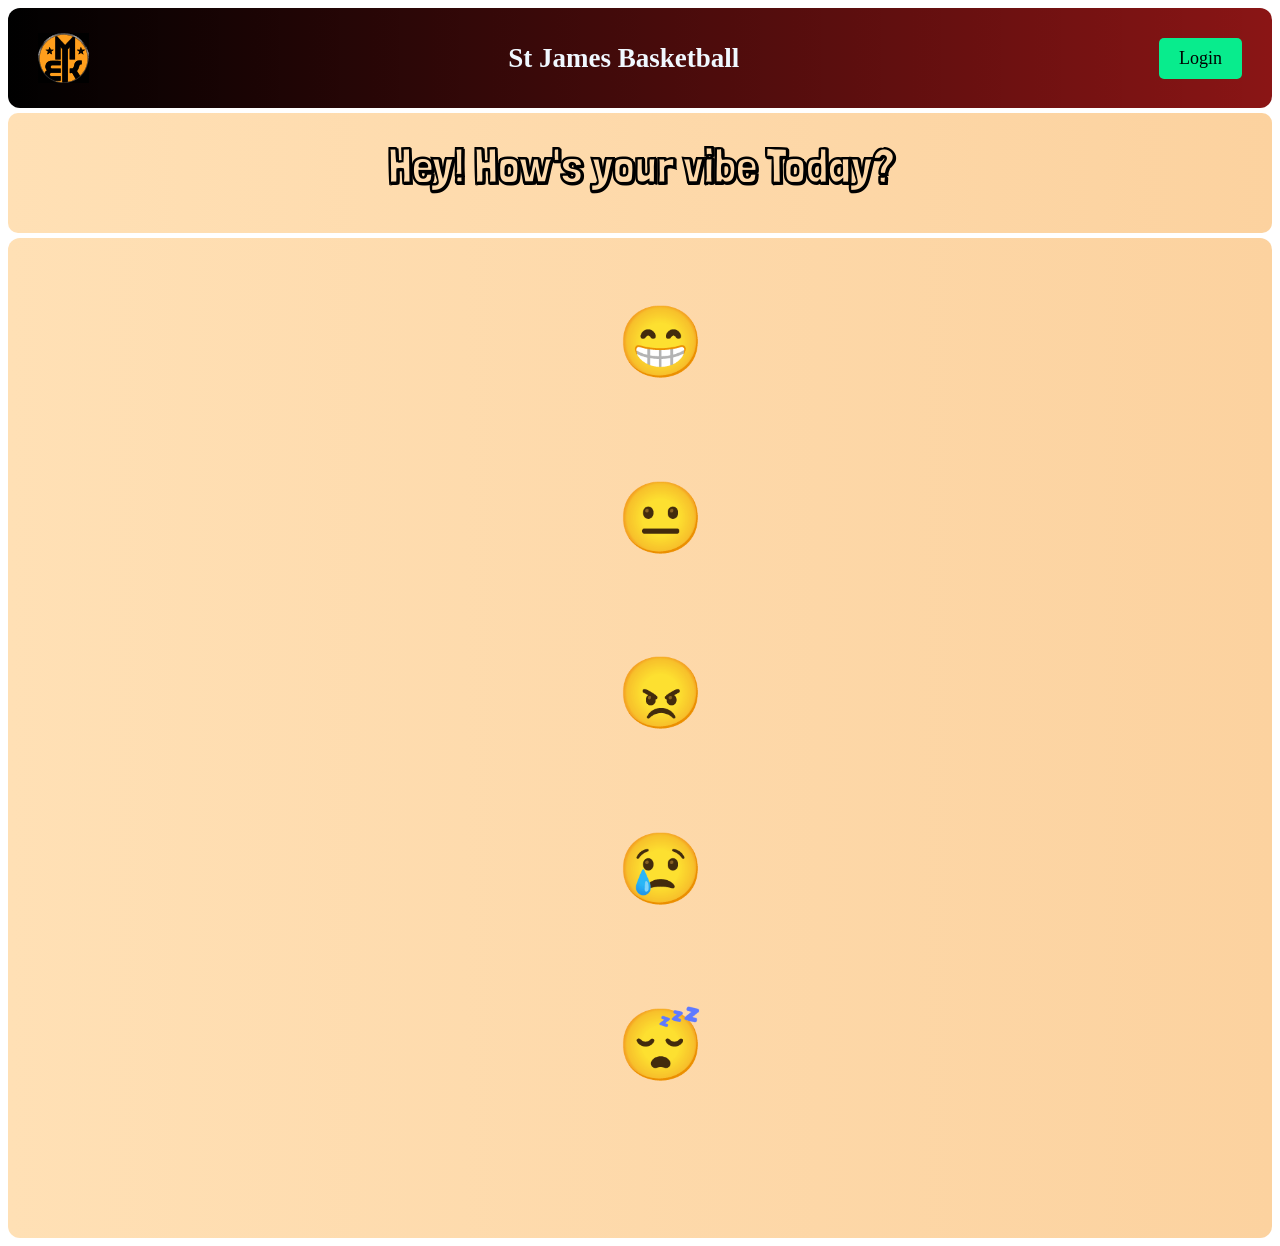
<file: index.html>
<!DOCTYPE html PUBLIC "-//W3C//DTD HTML 4.01//EN" "http://www.w3.org/TR/html4/strict.dtd">
<html>
<head>
  <meta http-equiv="Content-Type" content="text/html; charset=utf-8">
  <meta http-equiv="Content-Style-Type" content="text/css">
  <title></title>
  <meta name="Generator" content="Cocoa HTML Writer">
  <meta name="CocoaVersion" content="2487.6">
  <link rel="preconnect" href="https://fonts.googleapis.com">
  <link rel="preconnect" href="https://fonts.gstatic.com" crossorigin>
  <link href="https://fonts.googleapis.com/css2?family=Amatic+SC:wght@400;700&family=Annie+Use+Your+Telescope&family=Londrina+Shadow&display=swap" rel="stylesheet">
  <style>
    /* Global styles (default styles for all screen sizes) */
    .nav {
      background-color: black;
      display: flex;
      align-items: center;
      flex-wrap: wrap;
      height: 80px;
      justify-content: space-between;
      padding: 10px 30px;
      background: linear-gradient(to right, #000000, rgba(128, 0, 0, 0.917));
      border-radius: 12px;
    }

    html {
      scroll-behavior: smooth;
    }

    .londrina-shadow-regular {
      font-family: "Londrina Shadow", sans-serif;
      font-weight: 400;
      font-style: normal;
      color: black;
      font-size: 45px;
    }

    .home {
      display: flex;
      justify-content: center;
      align-items: center;
      height: fit-content;
    }

    .login {
      background-color: #08ec8d;
      color: black;
      padding: 10px 20px;
      border-radius: 5px;
      font-size: large;
      cursor: pointer;
      transition: background-color 0.3s ease;
    }

    .login:hover {
      background-color: #04a56d;
      color: white;
    }

    .search {
      display: flex;
      color: aliceblue;
      font-size: large;
    }

    .logo-container {
      display: flex;
      background-color: black;
      padding: 5px;
      border-radius: 8px;
      height: 100px;
    }

    .logo {
      display: flex;
      height: 50px;
      width: auto;
    }

    logo :first-child {
      height: 20px;
      width: 2px;
    }

    .login:hover {
      cursor: pointer;
      text-decoration: underline;
    }

    .question-container {
      display: flex;
      flex-direction: row;
      height: 100px;
      background: linear-gradient(to right, #ffe0b5, #fcd29f);
      background-color: rgb(253, 200, 132);
      padding: 10px;
      border-radius: 10px;
      margin-top: 5px;
      margin-bottom: 5px;
      align-content: center;
      justify-content: center;
    }

    .list-container {
      display: flex;
      flex-direction: row;
      height: 1000px;
      background: linear-gradient(to right, #ffe0b5, #fcd29f);
      background-color: rgba(0, 67, 223, 0.802);
      border-radius: 12px;
      align-content: center;
      justify-content: center;
    }

    .feeling-question {
      font-family: "Londrina Shadow", sans-serif;
      color: black;
      font-size: 3rem;
      font-weight: bold;
      text-align: center;
      margin: 5px;
      padding: 10px;
      transition: transform 0.3s;
    }

    .feeling-question:hover {
      transform: scale(1.05); /* subtle zoom effect */
      color: #f09819;
    }

    li {
      display: flex;
      flex-direction: row;
      justify-content: center;
      align-content: center;
      width: max-content;
      height: fit-content;
      font-size: xx-large;
    }

    .logo:hover {
      cursor: pointer;
      text-decoration: underline;
    }

    li:focus {
      outline: 3px solid #8e44ad;
    }

    li > h1 {
      font-size: 70px;

    }

    .happy:hover {
      transform: scale(1.05);
      transition: transform 0.2s ease-in-out;
      cursor: pointer;
      border: 10px solid greenyellow; /* Gold */
      border-radius: 10px;
    }

    .chillin:hover {
      transform: scale(1.05);
      transition: transform 0.2s ease-in-out;
      cursor: pointer;
      border: 10px solid #00BFFF; /* Deep Sky Blue */
      border-radius: 10px;
    }

    .sad:hover {
      transform: scale(1.05);
      transition: transform 0.2s ease-in-out;
      cursor: pointer;
      border: 10px solid #9370DB; /* Medium Purple */
      border-radius: 10px;
    }

    .needHelp:hover {
      transform: scale(1.05);
      transition: transform 0.2s ease-in-out;
      cursor: pointer;
      border: 10px solid #FF6347; /* Tomato */
      border-radius: 10px;
    }

    .sleepy:hover {
      transform: scale(1.05);
      transition: transform 0.2s ease-in-out;
      cursor: pointer;
      border: 10px solid #47e3ff87; /* Tomato */
      border-radius: 10px;
    }

    /* Tablet-specific styles */
    @media screen and (min-width: 500px) and (max-width: 900px) {
      .nav {
        display: flex;
        flex-wrap: wrap;
        flex-direction: column;
        align-items: center;
        justify-content: space-between;
        padding: 15px 10px;
      }

      .londrina-shadow-regular {
        font-size: 35px;
      }

      .home {
        text-align: center;
        display: flex;
        justify-content: center;
        align-items: center;
        height: fit-content;
      }

      .login {
        font-size: medium;
        padding: 10px 15px;
      }

      .search {
        font-size: medium;
      }

      .logo-container {
        height: 80px;
        justify-content: center;
      }

      .list-container {
        flex-direction: row;
        height: auto;
        justify-content: center;
      }

      li {
        font-size: large;
        margin: 10px 0;
      }

      .feeling-question {
        font-size: 2rem;
      }

      .feeling-question:hover {
        transform: scale(1.03); /* smaller zoom effect */
      }
    }
  </style>
</head>
<body>
  <nav class="nav container">
    <div class="logo">
      <img src="svgImages/logo.svg">
    </div>
    <div class="search">
      <h1>St James Basketball</h1>
    </div>
    <div class="login">Login</div>
  </nav>
  </div>
  <div class="question-container">
    <h1 class="feeling-question">Hey! How's your vibe Today?</h1>
  </div>
  <div class="list-container">
    <ul>
      <li class="happy">
        <h1>😁</h1>
      </li>
      <li class="chillin">
        <h1>😐</h1>
      </li>
      <li class="sad">
        <h1>😠</h1>
      </li>
      <li class="needHelp">
        <h1>😢</h1>
      </li>
      <li class="sleepy">
        <h1>😴</h1>
      </li>
    </ul>
  </div>
  <footer>
  </footer>
  
  
  
  <script>
    document.addEventListener('DOMContentLoaded', () => {
        // Get the button element
        const homeHover = document.querySelector('.home');
        const loginHover = document.querySelector('.login');
        
        // Check if homeHover exists before attaching event listeners
        if (homeHover) {
            // Add a mouseover event listener
            homeHover.addEventListener('mouseover', () => {
                homeHover.style.textDecoration = 'underline';
                homeHover.style.cursor = 'pointer';
            });

            // Add a mouseout event listener
            homeHover.addEventListener('mouseout', () => {
                homeHover.style.textDecoration = '';
            });
        }

        // Check if loginHover exists before attaching event listeners
        if (loginHover) {
            // Add a mouseover event listener
            loginHover.addEventListener('mouseover', () => {
                loginHover.style.textDecoration = 'underline';
                loginHover.style.cursor = 'pointer';
            });

            // Add a mouseout event listener
            loginHover.addEventListener('mouseout', () => {
                loginHover.style.textDecoration = '';
            });
        }

        // Select all list items
        const listItems = document.querySelectorAll('.list-container li');

        // Check if listItems exist before adding event listeners
        if (listItems.length > 0) {
            const sound = new Audio('sounds/level-up-3-199576.mp3');
            
            listItems.forEach(item => {
                item.addEventListener('click', () => {
                    sound.play();
                    alert('Thank you for your feedback');
                });
            });
        }
    });
</script>
</body>
</html>
</file>
